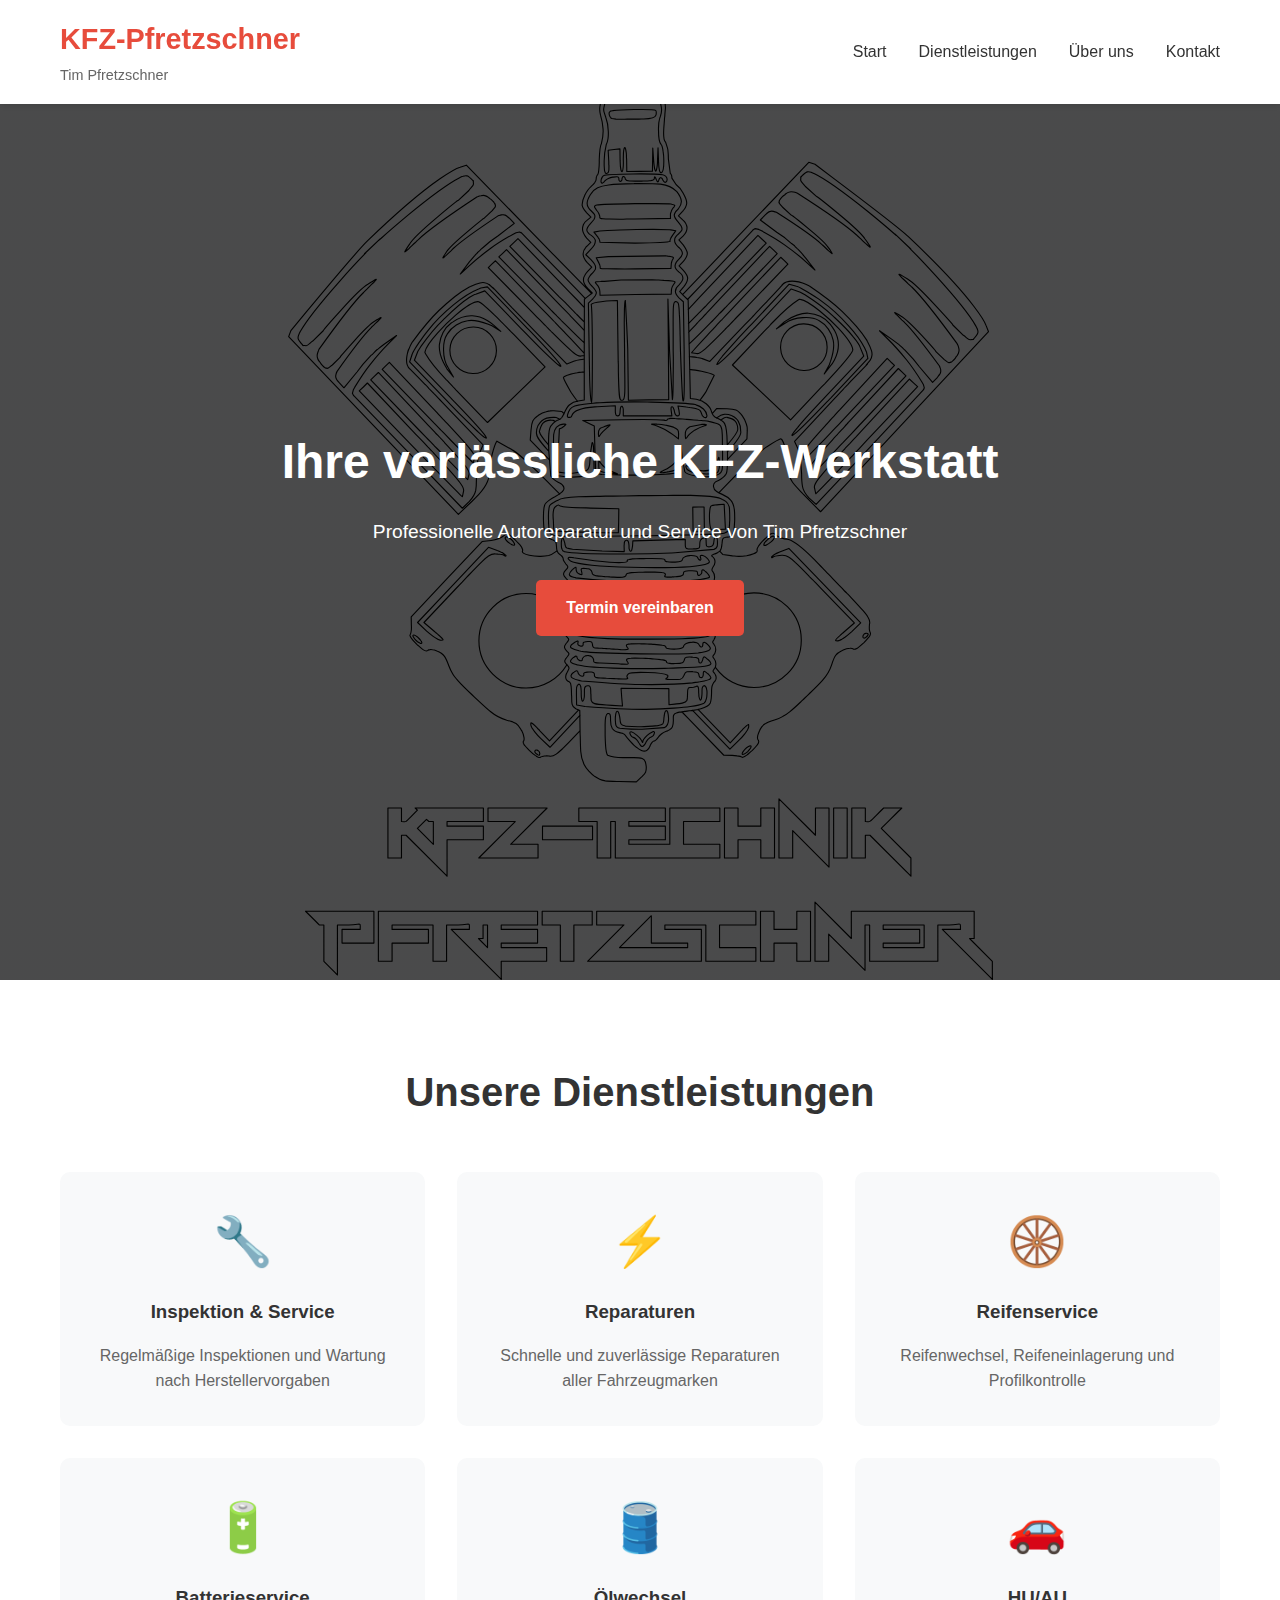
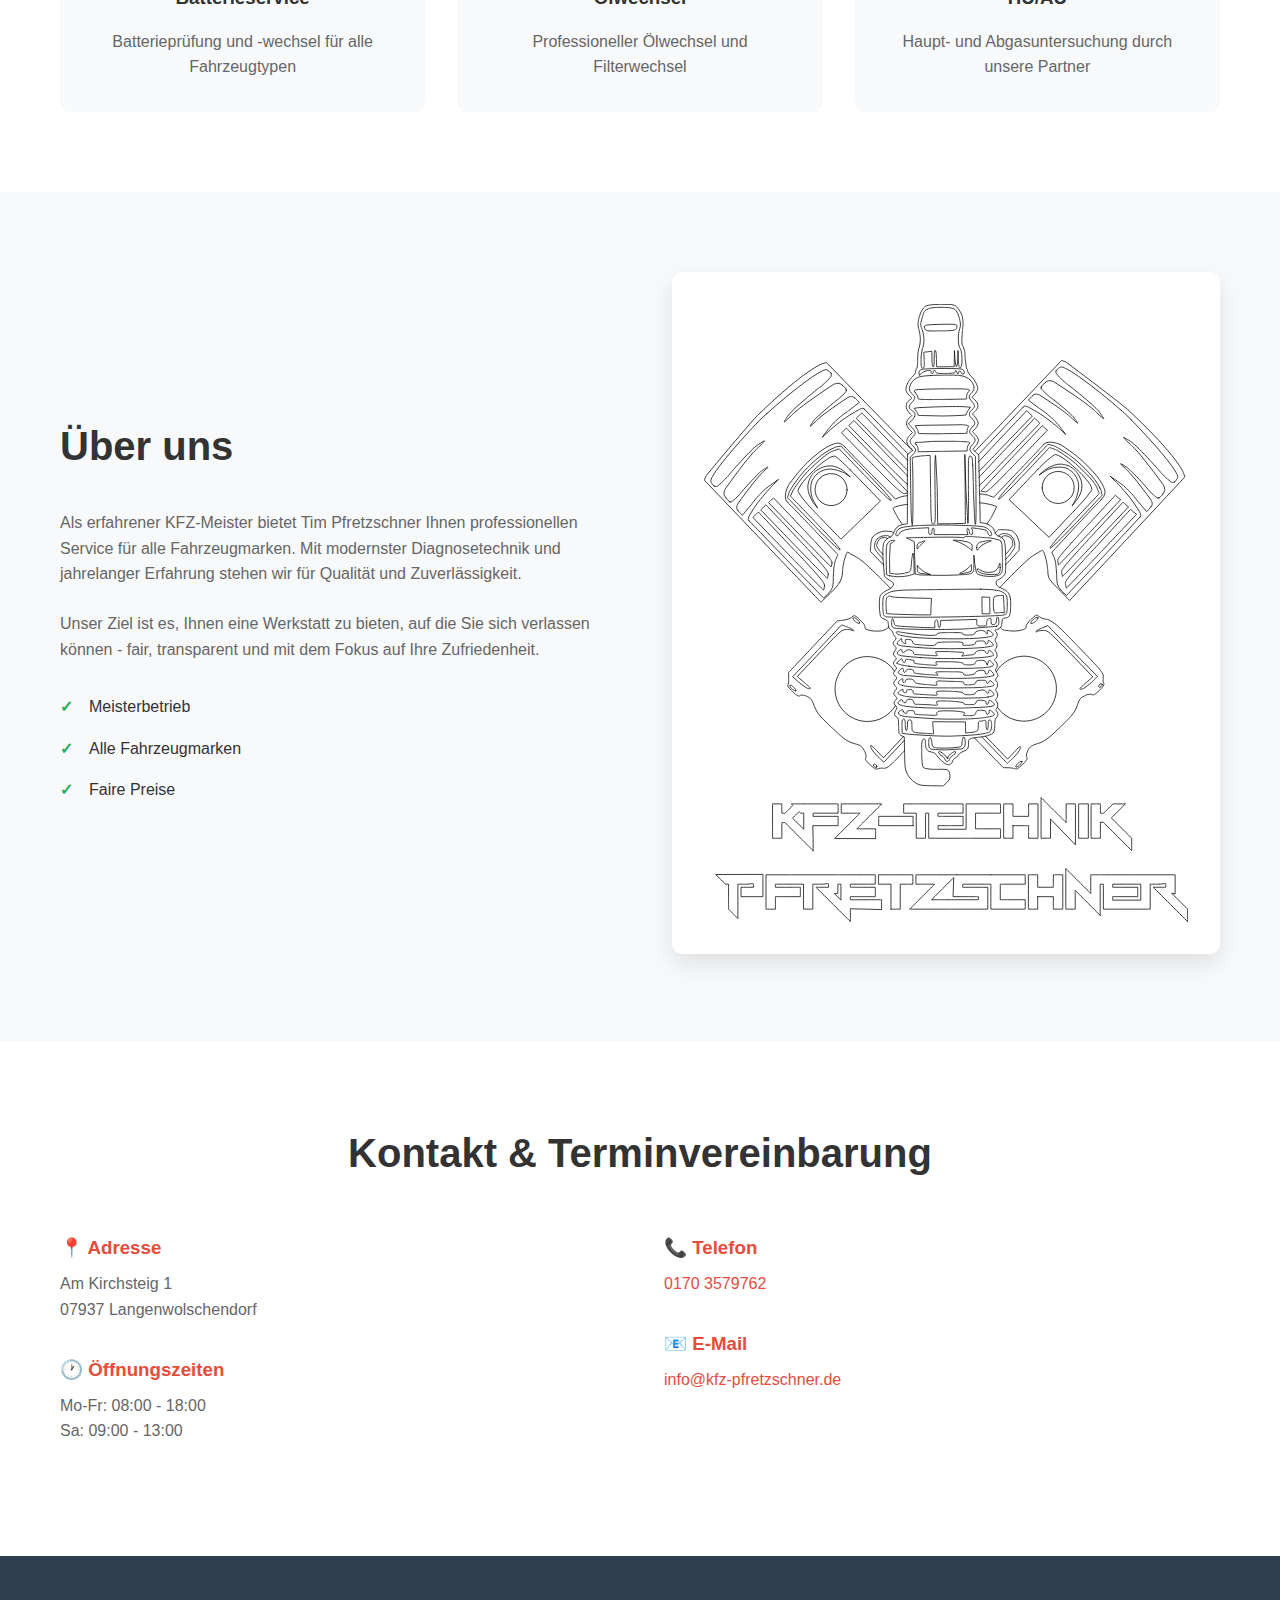
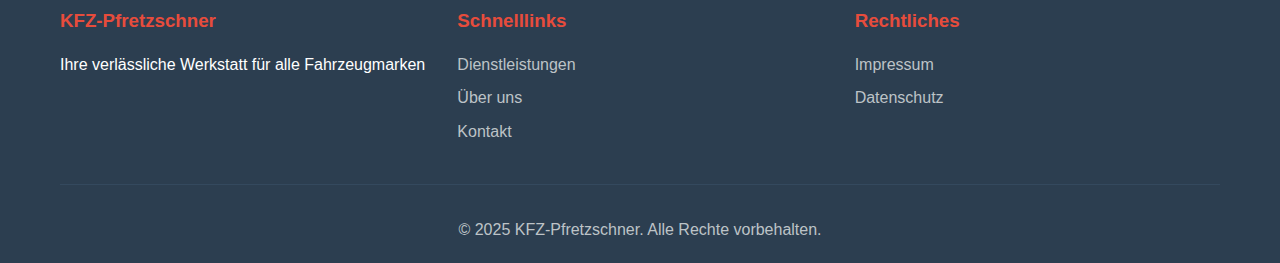
<file: index.html>
<!DOCTYPE html>
<html lang="de">
<head>
    <meta charset="UTF-8">
    <meta name="viewport" content="width=device-width, initial-scale=1.0">
    <title>KFZ-Pfretzschner | Ihre KFZ-Werkstatt in [Stadt]</title>
    <meta name="description" content="Professionelle KFZ-Werkstatt von Tim Pfretzschner. Zuverlässige Autoreparatur, Inspektion und Service für alle Fahrzeugmarken.">
    <link rel="stylesheet" href="styles.css">
</head>
<body>
    <header>
        <nav class="navbar">
            <div class="nav-container">
                <div class="logo">
                    <h1>KFZ-Pfretzschner</h1>
                    <span class="subtitle">Tim Pfretzschner</span>
                </div>
                <ul class="nav-menu">
                    <li><a href="#home">Start</a></li>
                    <li><a href="#services">Dienstleistungen</a></li>
                    <li><a href="#about">Über uns</a></li>
                    <li><a href="#contact">Kontakt</a></li>
                </ul>
                <div class="hamburger">
                    <span></span>
                    <span></span>
                    <span></span>
                </div>
            </div>
        </nav>
    </header>

    <main>
        <section id="home" class="hero">
            <div class="hero-content">
                <h2>Ihre verlässliche KFZ-Werkstatt</h2>
                <p>Professionelle Autoreparatur und Service von Tim Pfretzschner</p>
                <a href="#contact" class="cta-button">Termin vereinbaren</a>
            </div>
        </section>

        <section id="services" class="services">
            <div class="container">
                <h2>Unsere Dienstleistungen</h2>
                <div class="services-grid">
                    <div class="service-card">
                        <div class="service-icon">🔧</div>
                        <h3>Inspektion & Service</h3>
                        <p>Regelmäßige Inspektionen und Wartung nach Herstellervorgaben</p>
                    </div>
                    <div class="service-card">
                        <div class="service-icon">⚡</div>
                        <h3>Reparaturen</h3>
                        <p>Schnelle und zuverlässige Reparaturen aller Fahrzeugmarken</p>
                    </div>
                    <div class="service-card">
                        <div class="service-icon">🛞</div>
                        <h3>Reifenservice</h3>
                        <p>Reifenwechsel, Reifeneinlagerung und Profilkontrolle</p>
                    </div>
                    <div class="service-card">
                        <div class="service-icon">🔋</div>
                        <h3>Batterieservice</h3>
                        <p>Batterieprüfung und -wechsel für alle Fahrzeugtypen</p>
                    </div>
                    <div class="service-card">
                        <div class="service-icon">🛢️</div>
                        <h3>Ölwechsel</h3>
                        <p>Professioneller Ölwechsel und Filterwechsel</p>
                    </div>
                    <div class="service-card">
                        <div class="service-icon">🚗</div>
                        <h3>HU/AU</h3>
                        <p>Haupt- und Abgasuntersuchung durch unsere Partner</p>
                    </div>
                </div>
            </div>
        </section>

        <section id="about" class="about">
            <div class="container">
                <div class="about-content">
                    <div class="about-text">
                        <h2>Über uns</h2>
                        <p>Als erfahrener KFZ-Meister bietet Tim Pfretzschner Ihnen professionellen Service für alle Fahrzeugmarken. Mit modernster Diagnosetechnik und jahrelanger Erfahrung stehen wir für Qualität und Zuverlässigkeit.</p>
                        <p>Unser Ziel ist es, Ihnen eine Werkstatt zu bieten, auf die Sie sich verlassen können - fair, transparent und mit dem Fokus auf Ihre Zufriedenheit.</p>
                        <div class="features">
                            <div class="feature">
                                <span class="check">✓</span>
                                <span>Meisterbetrieb</span>
                            </div>
                            <div class="feature">
                                <span class="check">✓</span>
                                <span>Alle Fahrzeugmarken</span>
                            </div>
                            <div class="feature">
                                <span class="check">✓</span>
                                <span>Faire Preise</span>
                            </div>
                        </div>
                    </div>
                    <div class="about-image">
                        <img src="images/logo.svg" alt="KFZ-Werkstatt Tim Pfretzschner">
                    </div>
                </div>
            </div>
        </section>

        <section id="contact" class="contact">
            <div class="container">
                <h2>Kontakt & Terminvereinbarung</h2>
                <div class="contact-content">
                    <div class="contact-left">
                        <div class="contact-item">
                            <h3>📍 Adresse</h3>
                            <p>Am Kirchsteig 1<br>07937 Langenwolschendorf</p>
                        </div>
                        <div class="contact-item">
                            <h3>🕐 Öffnungszeiten</h3>
                            <p>Mo-Fr: 08:00 - 18:00<br>Sa: 09:00 - 13:00</p>
                        </div>
                    </div>
                    <div class="contact-right">
                        <div class="contact-item">
                            <h3>📞 Telefon</h3>
                            <p><a href="tel:01703579762">0170 3579762</a></p>
                        </div>
                        <div class="contact-item">
                            <h3>📧 E-Mail</h3>
                            <p><a href="mailto:info@kfz-pfretzschner.de">info@kfz-pfretzschner.de</a></p>
                        </div>
                    </div>
                </div>
            </div>
        </section>
    </main>

    <footer>
        <div class="container">
            <div class="footer-content">
                <div class="footer-section">
                    <h3>KFZ-Pfretzschner</h3>
                    <p>Ihre verlässliche Werkstatt für alle Fahrzeugmarken</p>
                </div>
                <div class="footer-section">
                    <h3>Schnelllinks</h3>
                    <ul>
                        <li><a href="#services">Dienstleistungen</a></li>
                        <li><a href="#about">Über uns</a></li>
                        <li><a href="#contact">Kontakt</a></li>
                    </ul>
                </div>
                <div class="footer-section">
                    <h3>Rechtliches</h3>
                    <ul>
                        <li><a href="impressum.html">Impressum</a></li>
                        <li><a href="datenschutz.html">Datenschutz</a></li>
                    </ul>
                </div>
            </div>
            <div class="footer-bottom">
                <p>&copy; 2025 KFZ-Pfretzschner. Alle Rechte vorbehalten.</p>
            </div>
        </div>
    </footer>

    <script src="script.js"></script>
</body>
</html>
</file>
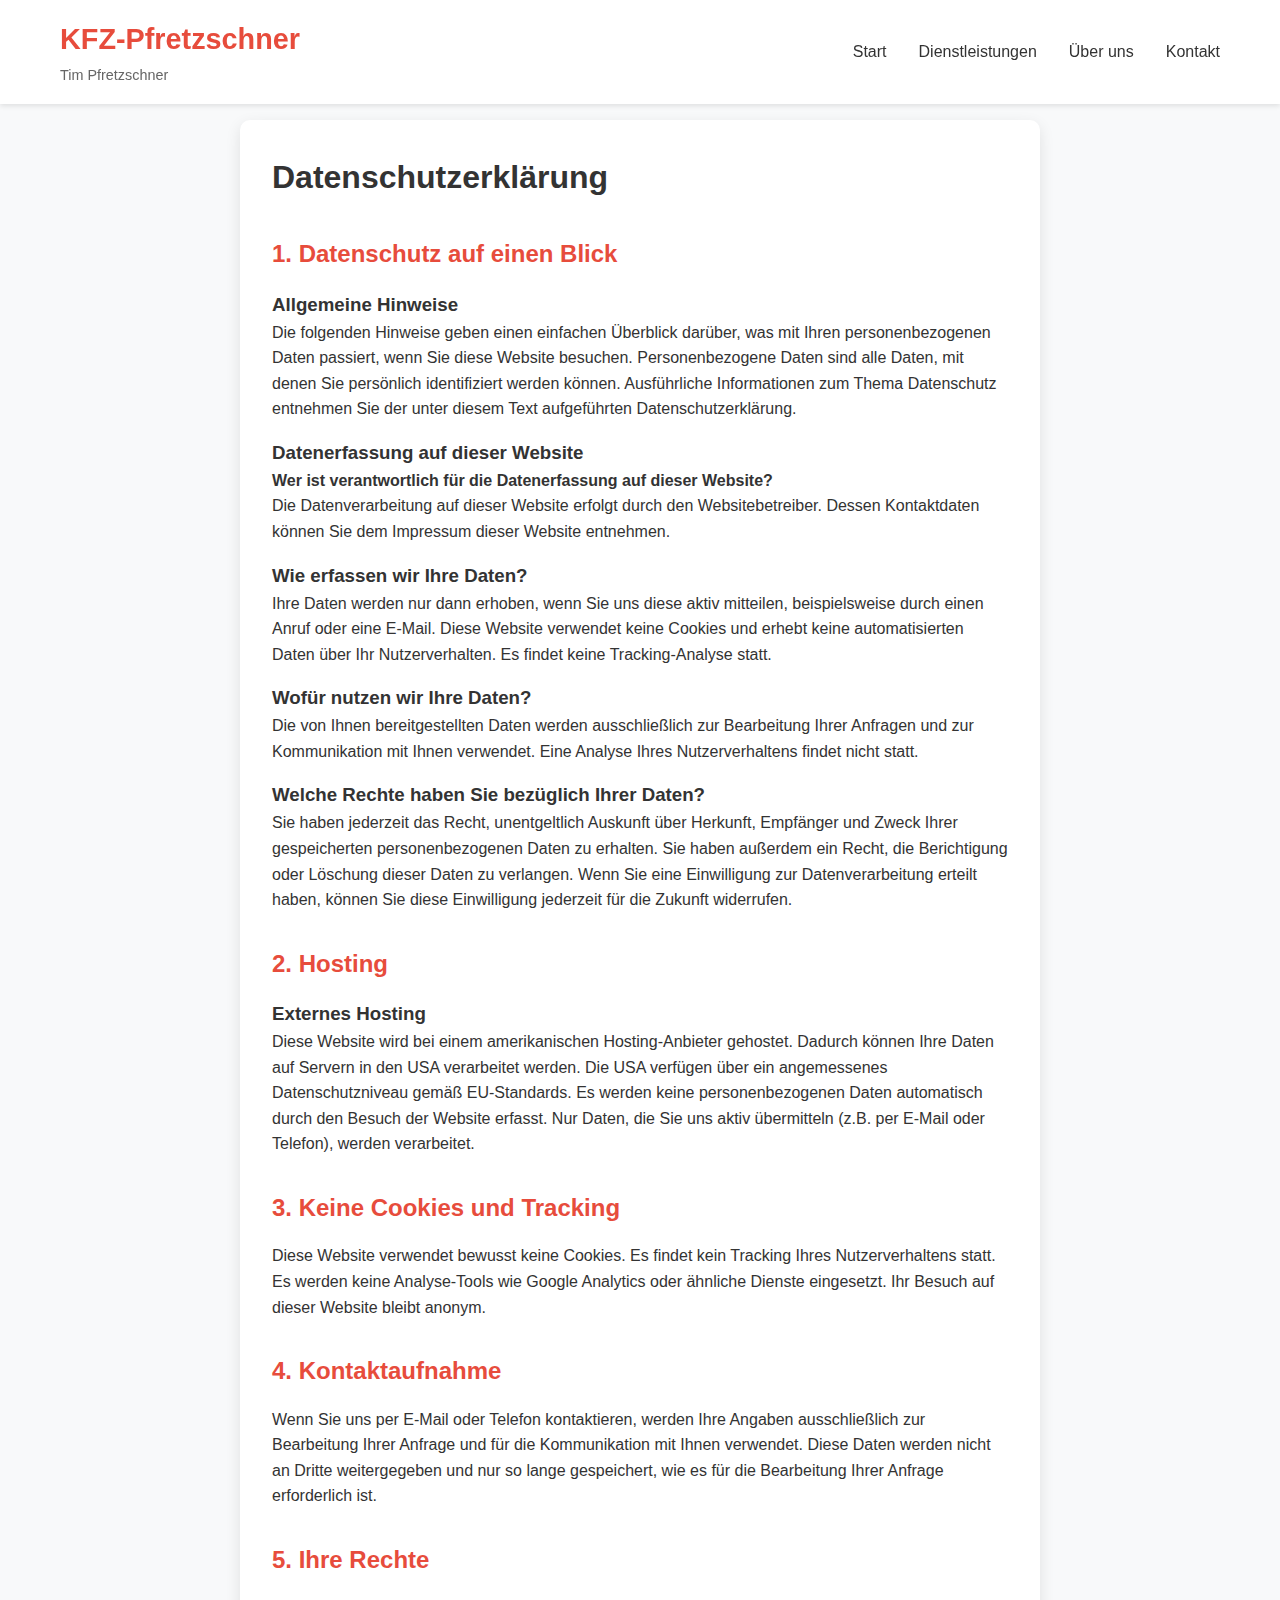
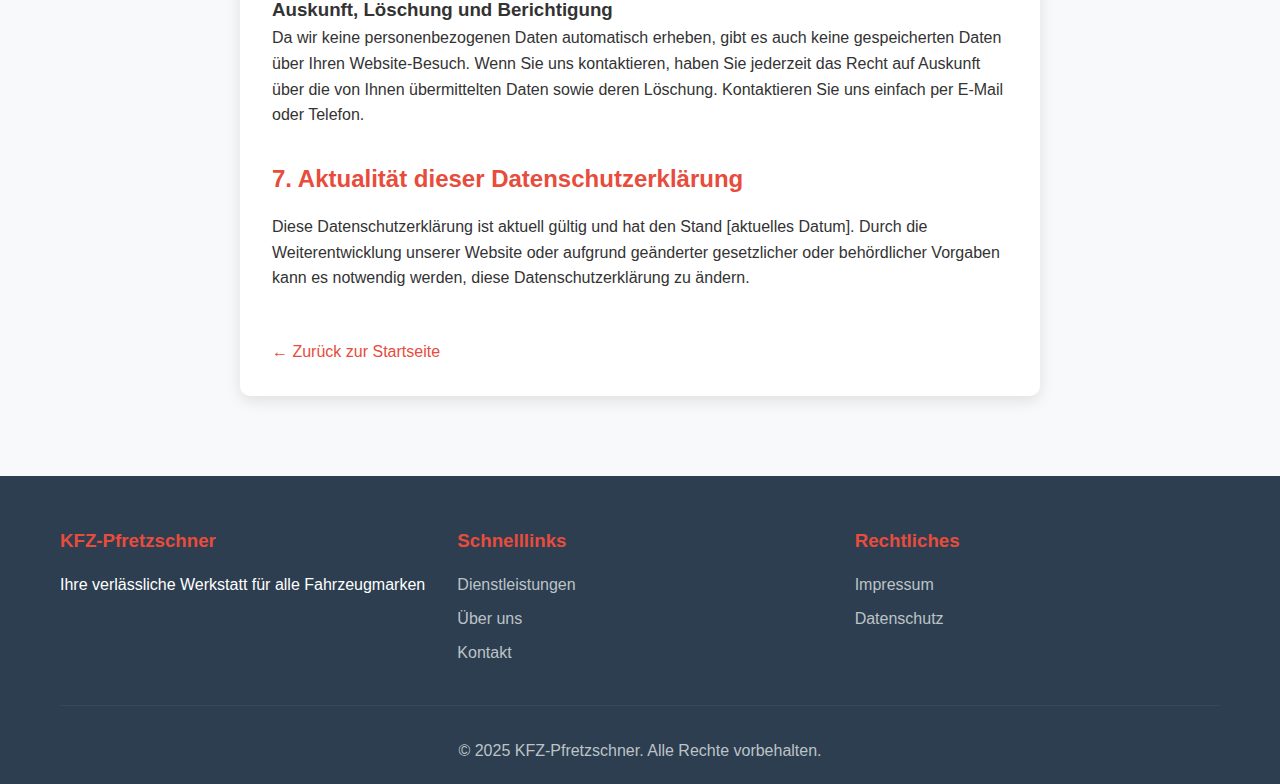
<file: datenschutz.html>
<!DOCTYPE html>
<html lang="de">
<head>
    <meta charset="UTF-8">
    <meta name="viewport" content="width=device-width, initial-scale=1.0">
    <title>Datenschutz - KFZ-Pfretzschner</title>
    <link rel="canonical" href="https://kfz-technik.de/datenschutz.html">
    <link rel="icon" type="image/svg+xml" href="images/logo.svg">
    <link rel="apple-touch-icon" href="images/logo.svg">
    <link rel="stylesheet" href="styles.css">
    <style>
        .legal-content {
            max-width: 800px;
            margin: 0 auto;
            padding: 2rem;
            background: white;
            border-radius: 10px;
            box-shadow: 0 5px 15px rgba(0,0,0,0.1);
        }
        .legal-content h2 {
            color: #e74c3c;
            margin-bottom: 1rem;
            margin-top: 2rem;
        }
        .legal-content h2:first-child {
            margin-top: 0;
        }
        .legal-content p {
            margin-bottom: 1rem;
            line-height: 1.6;
        }
        .legal-content ul {
            margin-bottom: 1rem;
            padding-left: 2rem;
        }
        .legal-content li {
            margin-bottom: 0.5rem;
        }
        .back-link {
            display: inline-block;
            margin-top: 2rem;
            color: #e74c3c;
            text-decoration: none;
            font-weight: 500;
        }
        .back-link:hover {
            text-decoration: underline;
        }
    </style>
</head>
<body>
    <header>
        <nav class="navbar">
            <div class="nav-container">
                <div class="logo">
                    <h1>KFZ-Pfretzschner</h1>
                    <span class="subtitle">Tim Pfretzschner</span>
                </div>
                <ul class="nav-menu">
                    <li><a href="index.html">Start</a></li>
                    <li><a href="index.html#services">Dienstleistungen</a></li>
                    <li><a href="index.html#about">Über uns</a></li>
                    <li><a href="index.html#contact">Kontakt</a></li>
                </ul>
                <div class="hamburger">
                    <span></span>
                    <span></span>
                    <span></span>
                </div>
            </div>
        </nav>
    </header>

    <main style="padding: 120px 20px 80px; min-height: 100vh;">
        <div class="container">
            <div class="legal-content">
                <h1>Datenschutzerklärung</h1>
                
                <h2>1. Datenschutz auf einen Blick</h2>
                <h3>Allgemeine Hinweise</h3>
                <p>
                    Die folgenden Hinweise geben einen einfachen Überblick darüber, was mit Ihren 
                    personenbezogenen Daten passiert, wenn Sie diese Website besuchen. Personenbezogene 
                    Daten sind alle Daten, mit denen Sie persönlich identifiziert werden können. 
                    Ausführliche Informationen zum Thema Datenschutz entnehmen Sie der unter diesem 
                    Text aufgeführten Datenschutzerklärung.
                </p>

                <h3>Datenerfassung auf dieser Website</h3>
                <p>
                    <strong>Wer ist verantwortlich für die Datenerfassung auf dieser Website?</strong><br>
                    Die Datenverarbeitung auf dieser Website erfolgt durch den Websitebetreiber. 
                    Dessen Kontaktdaten können Sie dem Impressum dieser Website entnehmen.
                </p>

                <h3>Wie erfassen wir Ihre Daten?</h3>
                <p>
                    Ihre Daten werden nur dann erhoben, wenn Sie uns diese aktiv mitteilen, 
                    beispielsweise durch einen Anruf oder eine E-Mail. Diese Website verwendet 
                    keine Cookies und erhebt keine automatisierten Daten über Ihr Nutzerverhalten. 
                    Es findet keine Tracking-Analyse statt.
                </p>

                <h3>Wofür nutzen wir Ihre Daten?</h3>
                <p>
                    Die von Ihnen bereitgestellten Daten werden ausschließlich zur Bearbeitung 
                    Ihrer Anfragen und zur Kommunikation mit Ihnen verwendet. Eine Analyse Ihres 
                    Nutzerverhaltens findet nicht statt.
                </p>

                <h3>Welche Rechte haben Sie bezüglich Ihrer Daten?</h3>
                <p>
                    Sie haben jederzeit das Recht, unentgeltlich Auskunft über Herkunft, Empfänger und 
                    Zweck Ihrer gespeicherten personenbezogenen Daten zu erhalten. Sie haben außerdem ein 
                    Recht, die Berichtigung oder Löschung dieser Daten zu verlangen. Wenn Sie eine 
                    Einwilligung zur Datenverarbeitung erteilt haben, können Sie diese Einwilligung 
                    jederzeit für die Zukunft widerrufen.
                </p>

                <h2>2. Hosting</h2>
                <h3>Externes Hosting</h3>
                <p>
                    Diese Website wird bei einem amerikanischen Hosting-Anbieter gehostet. 
                    Dadurch können Ihre Daten auf Servern in den USA verarbeitet werden. 
                    Die USA verfügen über ein angemessenes Datenschutzniveau gemäß EU-Standards. 
                    Es werden keine personenbezogenen Daten automatisch durch den Besuch der Website 
                    erfasst. Nur Daten, die Sie uns aktiv übermitteln (z.B. per E-Mail oder Telefon), 
                    werden verarbeitet.
                </p>

                <h2>3. Keine Cookies und Tracking</h2>
                <p>
                    Diese Website verwendet bewusst keine Cookies. Es findet kein Tracking Ihres 
                    Nutzerverhaltens statt. Es werden keine Analyse-Tools wie Google Analytics oder 
                    ähnliche Dienste eingesetzt. Ihr Besuch auf dieser Website bleibt anonym.
                </p>

                <h2>4. Kontaktaufnahme</h2>
                <p>
                    Wenn Sie uns per E-Mail oder Telefon kontaktieren, werden Ihre Angaben 
                    ausschließlich zur Bearbeitung Ihrer Anfrage und für die Kommunikation mit Ihnen 
                    verwendet. Diese Daten werden nicht an Dritte weitergegeben und nur so lange 
                    gespeichert, wie es für die Bearbeitung Ihrer Anfrage erforderlich ist.
                </p>

                <h2>5. Ihre Rechte</h2>
                <h3>Auskunft, Löschung und Berichtigung</h3>
                <p>
                    Da wir keine personenbezogenen Daten automatisch erheben, gibt es auch keine 
                    gespeicherten Daten über Ihren Website-Besuch. Wenn Sie uns kontaktieren, 
                    haben Sie jederzeit das Recht auf Auskunft über die von Ihnen übermittelten 
                    Daten sowie deren Löschung. Kontaktieren Sie uns einfach per E-Mail oder Telefon.
                </p>

                <h2>7. Aktualität dieser Datenschutzerklärung</h2>
                <p>
                    Diese Datenschutzerklärung ist aktuell gültig und hat den Stand 
                    [aktuelles Datum]. Durch die Weiterentwicklung unserer Website oder 
                    aufgrund geänderter gesetzlicher oder behördlicher Vorgaben kann es notwendig werden, 
                    diese Datenschutzerklärung zu ändern.
                </p>

                <a href="index.html" class="back-link">← Zurück zur Startseite</a>
            </div>
        </div>
    </main>

    <footer>
        <div class="container">
            <div class="footer-content">
                <div class="footer-section">
                    <h3>KFZ-Pfretzschner</h3>
                    <p>Ihre verlässliche Werkstatt für alle Fahrzeugmarken</p>
                </div>
                <div class="footer-section">
                    <h3>Schnelllinks</h3>
                    <ul>
                        <li><a href="index.html#services">Dienstleistungen</a></li>
                        <li><a href="index.html#about">Über uns</a></li>
                        <li><a href="index.html#contact">Kontakt</a></li>
                    </ul>
                </div>
                <div class="footer-section">
                    <h3>Rechtliches</h3>
                    <ul>
                        <li><a href="impressum.html">Impressum</a></li>
                        <li><a href="datenschutz.html">Datenschutz</a></li>
                    </ul>
                </div>
            </div>
            <div class="footer-bottom">
                <p>&copy; 2025 KFZ-Pfretzschner. Alle Rechte vorbehalten.</p>
            </div>
        </div>
    </footer>

    <script src="script.js"></script>
</body>
</html>
</file>
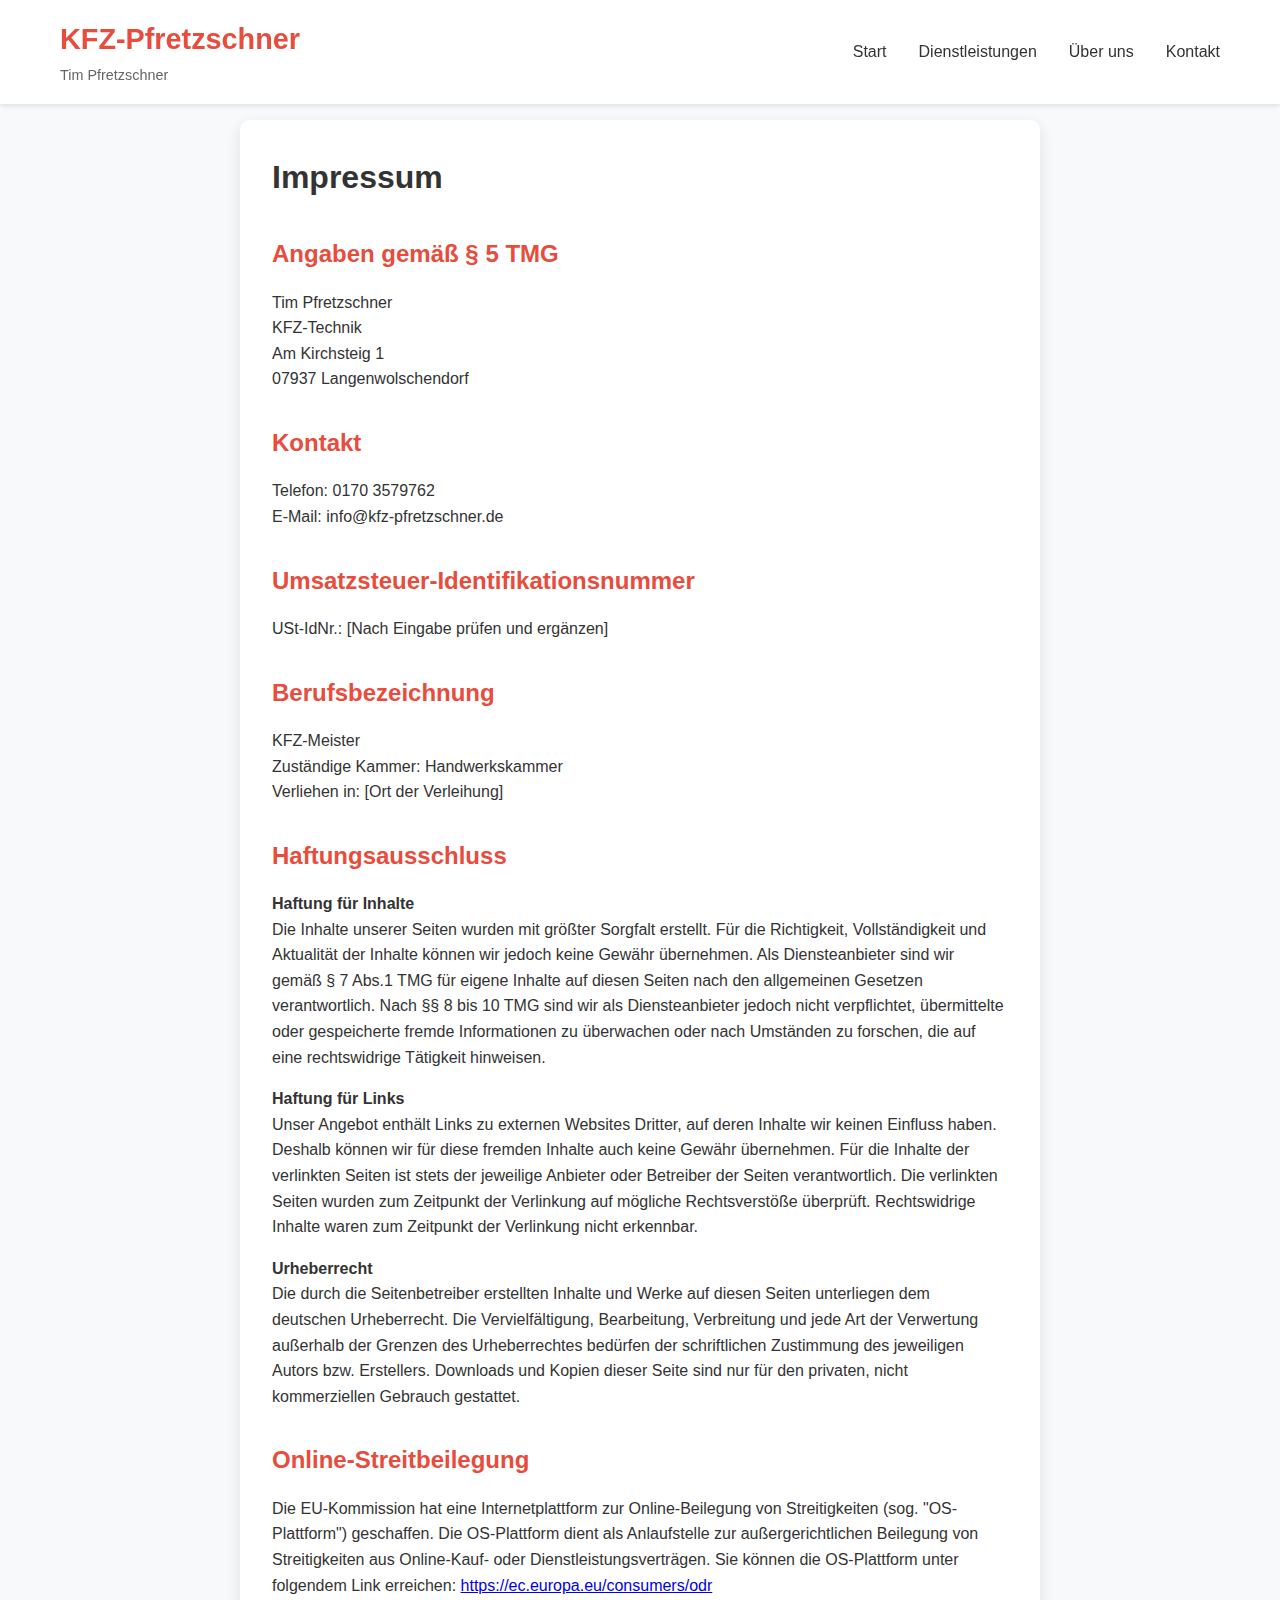
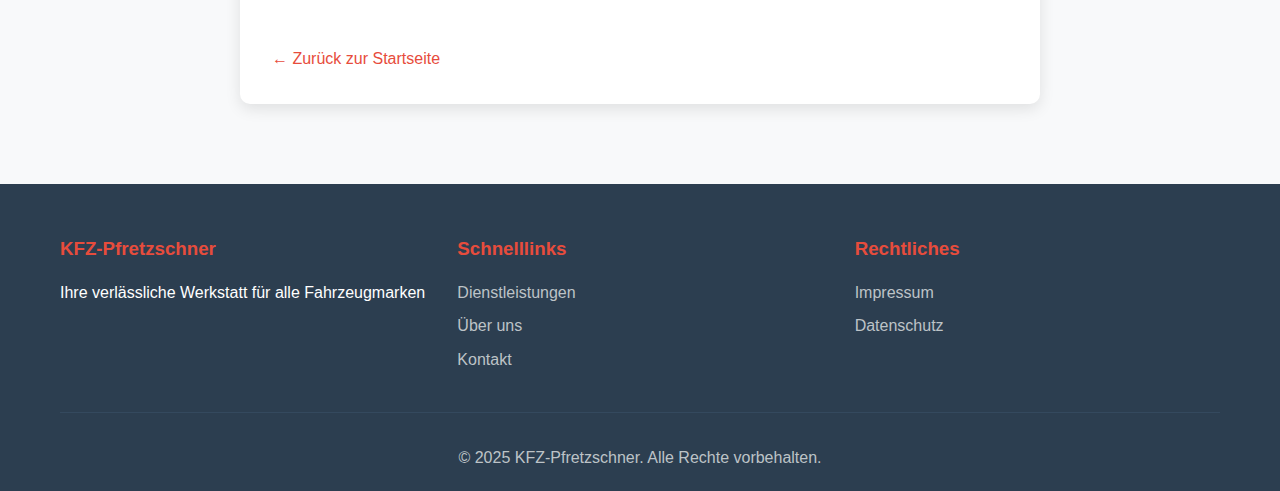
<file: impressum.html>
<!DOCTYPE html>
<html lang="de">
<head>
    <meta charset="UTF-8">
    <meta name="viewport" content="width=device-width, initial-scale=1.0">
    <title>Impressum - KFZ-Pfretzschner</title>
    <link rel="canonical" href="https://kfz-technik.de/impressum.html">
    <link rel="icon" type="image/svg+xml" href="images/logo.svg">
    <link rel="apple-touch-icon" href="images/logo.svg">
    <link rel="stylesheet" href="styles.css">
    <style>
        .legal-content {
            max-width: 800px;
            margin: 0 auto;
            padding: 2rem;
            background: white;
            border-radius: 10px;
            box-shadow: 0 5px 15px rgba(0,0,0,0.1);
        }
        .legal-content h2 {
            color: #e74c3c;
            margin-bottom: 1rem;
            margin-top: 2rem;
        }
        .legal-content h2:first-child {
            margin-top: 0;
        }
        .legal-content p {
            margin-bottom: 1rem;
            line-height: 1.6;
        }
        .back-link {
            display: inline-block;
            margin-top: 2rem;
            color: #e74c3c;
            text-decoration: none;
            font-weight: 500;
        }
        .back-link:hover {
            text-decoration: underline;
        }
    </style>
</head>
<body>
    <header>
        <nav class="navbar">
            <div class="nav-container">
                <div class="logo">
                    <h1>KFZ-Pfretzschner</h1>
                    <span class="subtitle">Tim Pfretzschner</span>
                </div>
                <ul class="nav-menu">
                    <li><a href="index.html">Start</a></li>
                    <li><a href="index.html#services">Dienstleistungen</a></li>
                    <li><a href="index.html#about">Über uns</a></li>
                    <li><a href="index.html#contact">Kontakt</a></li>
                </ul>
                <div class="hamburger">
                    <span></span>
                    <span></span>
                    <span></span>
                </div>
            </div>
        </nav>
    </header>

    <main style="padding: 120px 20px 80px; min-height: 100vh;">
        <div class="container">
            <div class="legal-content">
                <h1>Impressum</h1>
                
                <h2>Angaben gemäß § 5 TMG</h2>
                <p>
                    Tim Pfretzschner<br>
                    KFZ-Technik<br>
                    Am Kirchsteig 1<br>
                    07937 Langenwolschendorf
                </p>

                <h2>Kontakt</h2>
                <p>
                    Telefon: 0170 3579762<br>
                    E-Mail: info@kfz-pfretzschner.de
                </p>

                <h2>Umsatzsteuer-Identifikationsnummer</h2>
                <p>
                    USt-IdNr.: [Nach Eingabe prüfen und ergänzen]
                </p>

                <h2>Berufsbezeichnung</h2>
                <p>
                    KFZ-Meister<br>
                    Zuständige Kammer: Handwerkskammer<br>
                    Verliehen in: [Ort der Verleihung]
                </p>

                <h2>Haftungsausschluss</h2>
                <p>
                    <strong>Haftung für Inhalte</strong><br>
                    Die Inhalte unserer Seiten wurden mit größter Sorgfalt erstellt. Für die Richtigkeit, 
                    Vollständigkeit und Aktualität der Inhalte können wir jedoch keine Gewähr übernehmen. 
                    Als Diensteanbieter sind wir gemäß § 7 Abs.1 TMG für eigene Inhalte auf diesen Seiten 
                    nach den allgemeinen Gesetzen verantwortlich. Nach §§ 8 bis 10 TMG sind wir als 
                    Diensteanbieter jedoch nicht verpflichtet, übermittelte oder gespeicherte fremde 
                    Informationen zu überwachen oder nach Umständen zu forschen, die auf eine 
                    rechtswidrige Tätigkeit hinweisen.
                </p>
                <p>
                    <strong>Haftung für Links</strong><br>
                    Unser Angebot enthält Links zu externen Websites Dritter, auf deren Inhalte wir 
                    keinen Einfluss haben. Deshalb können wir für diese fremden Inhalte auch keine 
                    Gewähr übernehmen. Für die Inhalte der verlinkten Seiten ist stets der jeweilige 
                    Anbieter oder Betreiber der Seiten verantwortlich. Die verlinkten Seiten wurden 
                    zum Zeitpunkt der Verlinkung auf mögliche Rechtsverstöße überprüft. Rechtswidrige 
                    Inhalte waren zum Zeitpunkt der Verlinkung nicht erkennbar.
                </p>
                <p>
                    <strong>Urheberrecht</strong><br>
                    Die durch die Seitenbetreiber erstellten Inhalte und Werke auf diesen Seiten 
                    unterliegen dem deutschen Urheberrecht. Die Vervielfältigung, Bearbeitung, 
                    Verbreitung und jede Art der Verwertung außerhalb der Grenzen des Urheberrechtes 
                    bedürfen der schriftlichen Zustimmung des jeweiligen Autors bzw. Erstellers. 
                    Downloads und Kopien dieser Seite sind nur für den privaten, nicht kommerziellen 
                    Gebrauch gestattet.
                </p>

                <h2>Online-Streitbeilegung</h2>
                <p>
                    Die EU-Kommission hat eine Internetplattform zur Online-Beilegung von Streitigkeiten 
                    (sog. "OS-Plattform") geschaffen. Die OS-Plattform dient als Anlaufstelle zur 
                    außergerichtlichen Beilegung von Streitigkeiten aus Online-Kauf- oder 
                    Dienstleistungsverträgen. Sie können die OS-Plattform unter folgendem Link erreichen: 
                    <a href="https://ec.europa.eu/consumers/odr" target="_blank">https://ec.europa.eu/consumers/odr</a>
                </p>

                <a href="index.html" class="back-link">← Zurück zur Startseite</a>
            </div>
        </div>
    </main>

    <footer>
        <div class="container">
            <div class="footer-content">
                <div class="footer-section">
                    <h3>KFZ-Pfretzschner</h3>
                    <p>Ihre verlässliche Werkstatt für alle Fahrzeugmarken</p>
                </div>
                <div class="footer-section">
                    <h3>Schnelllinks</h3>
                    <ul>
                        <li><a href="index.html#services">Dienstleistungen</a></li>
                        <li><a href="index.html#about">Über uns</a></li>
                        <li><a href="index.html#contact">Kontakt</a></li>
                    </ul>
                </div>
                <div class="footer-section">
                    <h3>Rechtliches</h3>
                    <ul>
                        <li><a href="impressum.html">Impressum</a></li>
                        <li><a href="datenschutz.html">Datenschutz</a></li>
                    </ul>
                </div>
            </div>
            <div class="footer-bottom">
                <p>&copy; 2025 KFZ-Pfretzschner. Alle Rechte vorbehalten.</p>
            </div>
        </div>
    </footer>

    <script src="script.js"></script>
</body>
</html>
</file>
<file: styles.css>
/* Reset und Basis-Stile */
* {
    margin: 0;
    padding: 0;
    box-sizing: border-box;
}

body {
    font-family: 'Segoe UI', Tahoma, Geneva, Verdana, sans-serif;
    line-height: 1.6;
    color: #333;
    background-color: #f8f9fa;
}

.container {
    max-width: 1200px;
    margin: 0 auto;
    padding: 0 20px;
}

/* Header und Navigation */
header {
    background: #fff;
    box-shadow: 0 2px 5px rgba(0,0,0,0.1);
    position: fixed;
    width: 100%;
    top: 0;
    z-index: 1000;
}

.navbar {
    padding: 1rem 0;
}

.nav-container {
    max-width: 1200px;
    margin: 0 auto;
    padding: 0 20px;
    display: flex;
    justify-content: space-between;
    align-items: center;
}

.logo h1 {
    color: #e74c3c;
    font-size: 1.8rem;
    margin-bottom: 0;
}

.logo .subtitle {
    color: #666;
    font-size: 0.9rem;
}

.nav-menu {
    display: flex;
    list-style: none;
    gap: 2rem;
}

.nav-menu a {
    text-decoration: none;
    color: #333;
    font-weight: 500;
    transition: color 0.3s;
}

.nav-menu a:hover {
    color: #e74c3c;
}

.hamburger {
    display: none;
    flex-direction: column;
    cursor: pointer;
}

.hamburger span {
    width: 25px;
    height: 3px;
    background: #333;
    margin: 3px 0;
    transition: 0.3s;
}

/* Hero Section */
.hero {
    background: linear-gradient(rgba(0,0,0,0.7), rgba(0,0,0,0.7)), url('images/logo.svg') center/contain no-repeat;
    height: 100vh;
    display: flex;
    align-items: center;
    justify-content: center;
    text-align: center;
    color: white;
    margin-top: 80px;
}

.hero-content h2 {
    font-size: 3rem;
    margin-bottom: 1rem;
}

.hero-content p {
    font-size: 1.2rem;
    margin-bottom: 2rem;
}

.cta-button {
    display: inline-block;
    background: #e74c3c;
    color: white;
    padding: 15px 30px;
    text-decoration: none;
    border-radius: 5px;
    font-weight: bold;
    transition: background 0.3s;
}

.cta-button:hover {
    background: #c0392b;
}

/* Services Section */
.services {
    padding: 80px 0;
    background: white;
}

.services h2 {
    text-align: center;
    font-size: 2.5rem;
    margin-bottom: 3rem;
    color: #333;
}

.services-grid {
    display: grid;
    grid-template-columns: repeat(auto-fit, minmax(300px, 1fr));
    gap: 2rem;
}

.service-card {
    background: #f8f9fa;
    padding: 2rem;
    border-radius: 10px;
    text-align: center;
    transition: transform 0.3s, box-shadow 0.3s;
}

.service-card:hover {
    transform: translateY(-5px);
    box-shadow: 0 10px 25px rgba(0,0,0,0.1);
}

.service-icon {
    font-size: 3rem;
    margin-bottom: 1rem;
}

.service-card h3 {
    color: #333;
    margin-bottom: 1rem;
}

.service-card p {
    color: #666;
}

/* About Section */
.about {
    padding: 80px 0;
    background: #f8f9fa;
}

.about-content {
    display: grid;
    grid-template-columns: 1fr 1fr;
    gap: 4rem;
    align-items: center;
}

.about-text h2 {
    font-size: 2.5rem;
    margin-bottom: 2rem;
    color: #333;
}

.about-text p {
    margin-bottom: 1.5rem;
    color: #666;
}

.features {
    margin-top: 2rem;
}

.feature {
    display: flex;
    align-items: center;
    margin-bottom: 1rem;
}

.check {
    color: #27ae60;
    font-weight: bold;
    margin-right: 1rem;
}

.about-image img {
    width: 100%;
    border-radius: 10px;
    box-shadow: 0 10px 25px rgba(0,0,0,0.1);
    padding: 2rem;
    background: white;
}

/* Contact Section */
.contact {
    padding: 80px 0;
    background: white;
}

.contact h2 {
    text-align: center;
    font-size: 2.5rem;
    margin-bottom: 3rem;
    color: #333;
}

.contact-content {
    display: grid;
    grid-template-columns: 1fr 1fr;
    gap: 3rem;
}

.contact-item {
    margin-bottom: 2rem;
}

.contact-item h3 {
    color: #e74c3c;
    margin-bottom: 0.5rem;
}

.contact-item p {
    color: #666;
}

.contact-item a {
    color: #e74c3c;
    text-decoration: none;
    transition: color 0.3s;
}

.contact-item a:hover {
    color: #c0392b;
    text-decoration: underline;
}

.contact-form {
    background: #f8f9fa;
    padding: 2rem;
    border-radius: 10px;
}

.form-group {
    margin-bottom: 1.5rem;
}

.form-group input,
.form-group textarea {
    width: 100%;
    padding: 12px;
    border: 1px solid #ddd;
    border-radius: 5px;
    font-family: inherit;
    transition: border-color 0.3s;
}

.form-group input:focus,
.form-group textarea:focus {
    outline: none;
    border-color: #e74c3c;
}

.submit-btn {
    background: #e74c3c;
    color: white;
    padding: 12px 30px;
    border: none;
    border-radius: 5px;
    cursor: pointer;
    font-weight: bold;
    transition: background 0.3s;
    width: 100%;
}

.submit-btn:hover {
    background: #c0392b;
}

/* Footer */
footer {
    background: #2c3e50;
    color: white;
    padding: 50px 0 20px;
}

.footer-content {
    display: grid;
    grid-template-columns: repeat(auto-fit, minmax(250px, 1fr));
    gap: 2rem;
    margin-bottom: 2rem;
}

.footer-section h3 {
    margin-bottom: 1rem;
    color: #e74c3c;
}

.footer-section ul {
    list-style: none;
}

.footer-section ul li {
    margin-bottom: 0.5rem;
}

.footer-section a {
    color: #bdc3c7;
    text-decoration: none;
    transition: color 0.3s;
}

.footer-section a:hover {
    color: white;
}

.footer-bottom {
    text-align: center;
    padding-top: 2rem;
    border-top: 1px solid #34495e;
    color: #bdc3c7;
}

/* Responsive Design */
@media (max-width: 768px) {
    .hamburger {
        display: flex;
    }
    
    .nav-menu {
        position: fixed;
        left: -100%;
        top: 70px;
        flex-direction: column;
        background-color: white;
        width: 100%;
        text-align: center;
        transition: 0.3s;
        box-shadow: 0 10px 27px rgba(0,0,0,0.05);
        padding: 2rem 0;
    }
    
    .nav-menu.active {
        left: 0;
    }
    
    .hero-content h2 {
        font-size: 2rem;
    }
    
    .about-content,
    .contact-content {
        grid-template-columns: 1fr;
        gap: 2rem;
    }
    
    .services-grid {
        grid-template-columns: 1fr;
    }
}

@media (max-width: 480px) {
    .container {
        padding: 0 15px;
    }
    
    .hero-content h2 {
        font-size: 1.5rem;
    }
    
    .hero-content p {
        font-size: 1rem;
    }
    
    .services h2,
    .about-text h2,
    .contact h2 {
        font-size: 2rem;
    }
}
</file>
